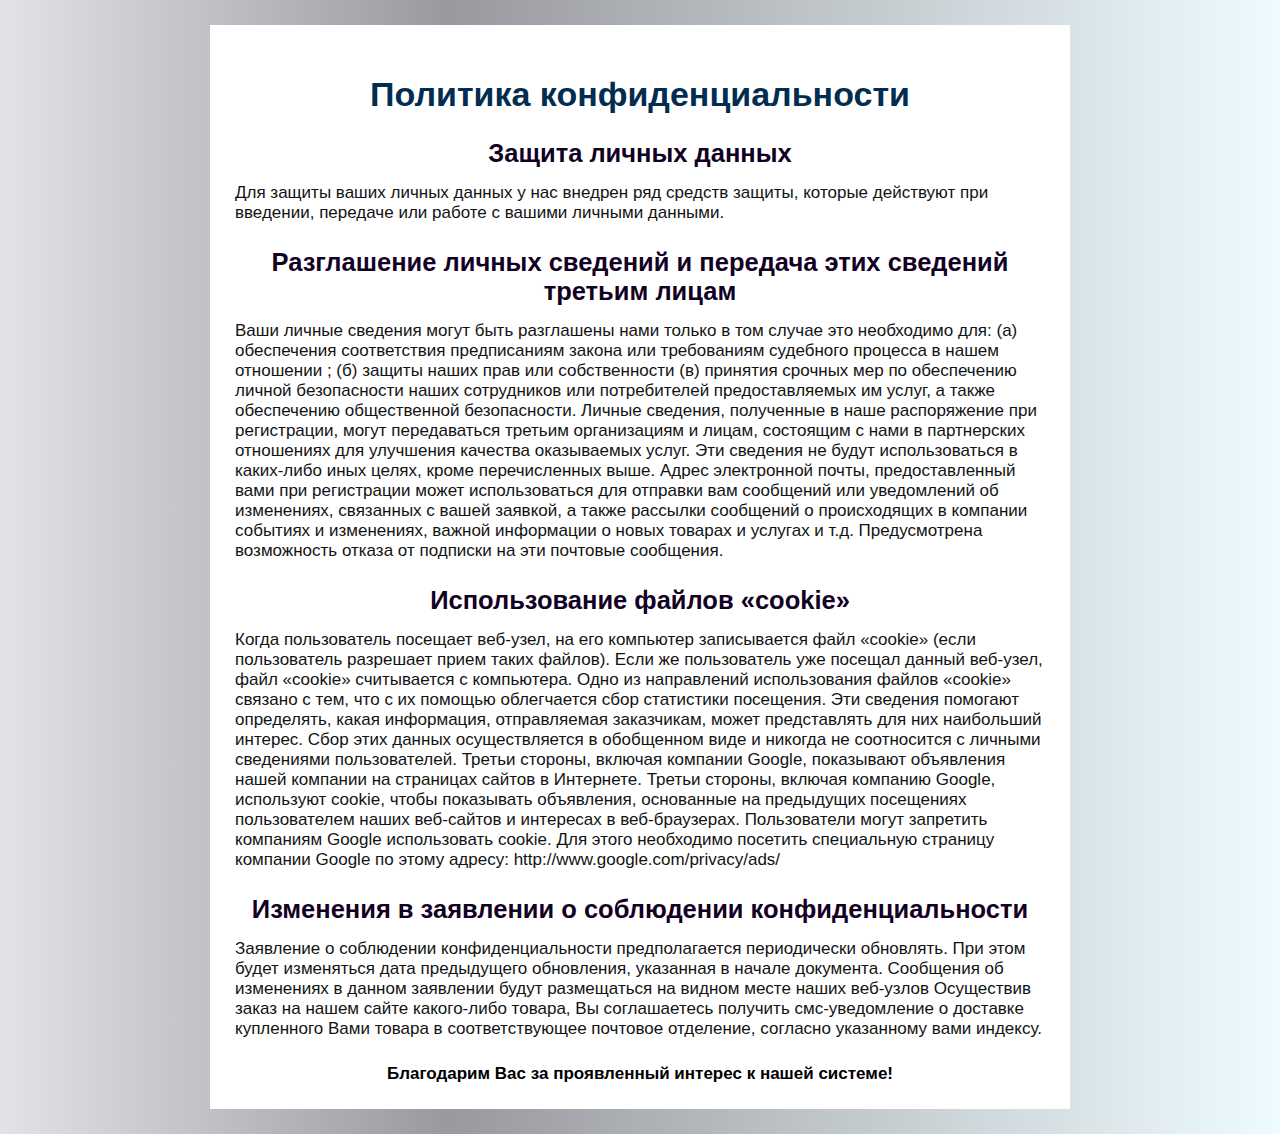
<file: pol.html>
<!DOCTYPE html>
<html lang="ru">
<head>
    <meta charset="UTF-8">
    <meta name="viewport" content="width=device-width, initial-scale=1.0">
    <title>Политика конфиденциальности</title>
    <link rel="shortcut icon" type="image/x-icon" href="img/icons/favicon.ico">
    <link rel="stylesheet" href="css/reset.css">
    <link rel="stylesheet" href="css/pol.css">
</head>
<body>

    <div class="wrapper">
    <h1 class="title">Политика конфиденциальности</h1>

    <div class="item item-first">
        <h2 class="item__title">
            Защита личных данных
        </h2>
        <p class="item__text">
            Для защиты ваших личных данных 
            у нас внедрен ряд средств защиты, которые действуют при введении, передаче или работе с вашими личными данными.
        </p>
    </div>

    <div class="item">
        <h2 class="item__title">
            Разглашение личных сведений и передача этих сведений третьим лицам
        </h2>
        <p class="item__text">
            Ваши личные сведения могут быть разглашены нами только в том случае это необходимо для: (а) обеспечения соответствия предписаниям 
            закона или требованиям судебного процесса в нашем отношении ; (б) защиты наших прав или собственности (в) принятия срочных 
            мер по обеспечению личной безопасности наших сотрудников или потребителей предоставляемых им услуг, а также обеспечению
            общественной безопасности. Личные сведения, полученные в наше распоряжение при регистрации, могут передаваться третьим
            организациям и лицам, состоящим с нами в партнерских отношениях для улучшения качества оказываемых услуг.
            Эти сведения не будут использоваться в каких-либо иных целях, кроме перечисленных выше. Адрес электронной почты,
            предоставленный вами при регистрации может использоваться для отправки вам сообщений или уведомлений об изменениях,
            связанных с вашей заявкой, а также рассылки сообщений о происходящих в компании событиях и изменениях, 
            важной информации о новых товарах и услугах и т.д. Предусмотрена возможность отказа от подписки на эти почтовые сообщения.
        </p>
    </div>

    <div class="item">
        <h2 class="item__title">
            Использование файлов «cookie»
        </h2>
        <p class="item__text">
            Когда пользователь посещает веб-узел, на его компьютер записывается файл «cookie» (если пользователь разрешает
             прием таких файлов).
            Если же пользователь уже посещал данный веб-узел, файл «cookie» считывается с компьютера.
             Одно из направлений использования файлов
            «cookie» связано с тем, что с их помощью облегчается сбор статистики посещения. Эти сведения помогают определять,
            какая информация, отправляемая заказчикам, может представлять для них наибольший интерес. Сбор этих данных осуществляется
            в обобщенном виде и никогда не соотносится с личными сведениями пользователей.

            Третьи стороны, включая компании Google, показывают объявления нашей компании на страницах сайтов в Интернете.
            Третьи стороны, включая компанию Google, используют cookie, чтобы показывать объявления, основанные на предыдущих
            посещениях пользователем наших веб-сайтов и интересах в веб-браузерах. Пользователи могут запретить компаниям Google
            использовать cookie. Для этого необходимо посетить специальную страницу компании Google
            по этому адресу: http://www.google.com/privacy/ads/
        </p>
    </div>

    <div class="item item-last">
        <h2 class="item__title">
            Изменения в заявлении о соблюдении конфиденциальности
        </h2>
        <p class="item__text">
        Заявление о соблюдении конфиденциальности предполагается периодически обновлять. При этом будет изменяться дата предыдущего
        обновления, указанная в начале документа. Сообщения об изменениях в данном заявлении будут размещаться на видном месте
        наших веб-узлов

        Осуществив заказ на нашем сайте какого-либо товара, 
        Вы соглашаетесь получить смс-уведомление о доставке купленного Вами товара в соответствующее почтовое отделение, 
        согласно указанному вами индексу.
        </p>
    </div>

    <footer class="footer">
        <div class="footer__text">Благодарим Вас за проявленный интерес к нашей системе!</div>
    </footer>
</div>
</body>
</html>
</file>
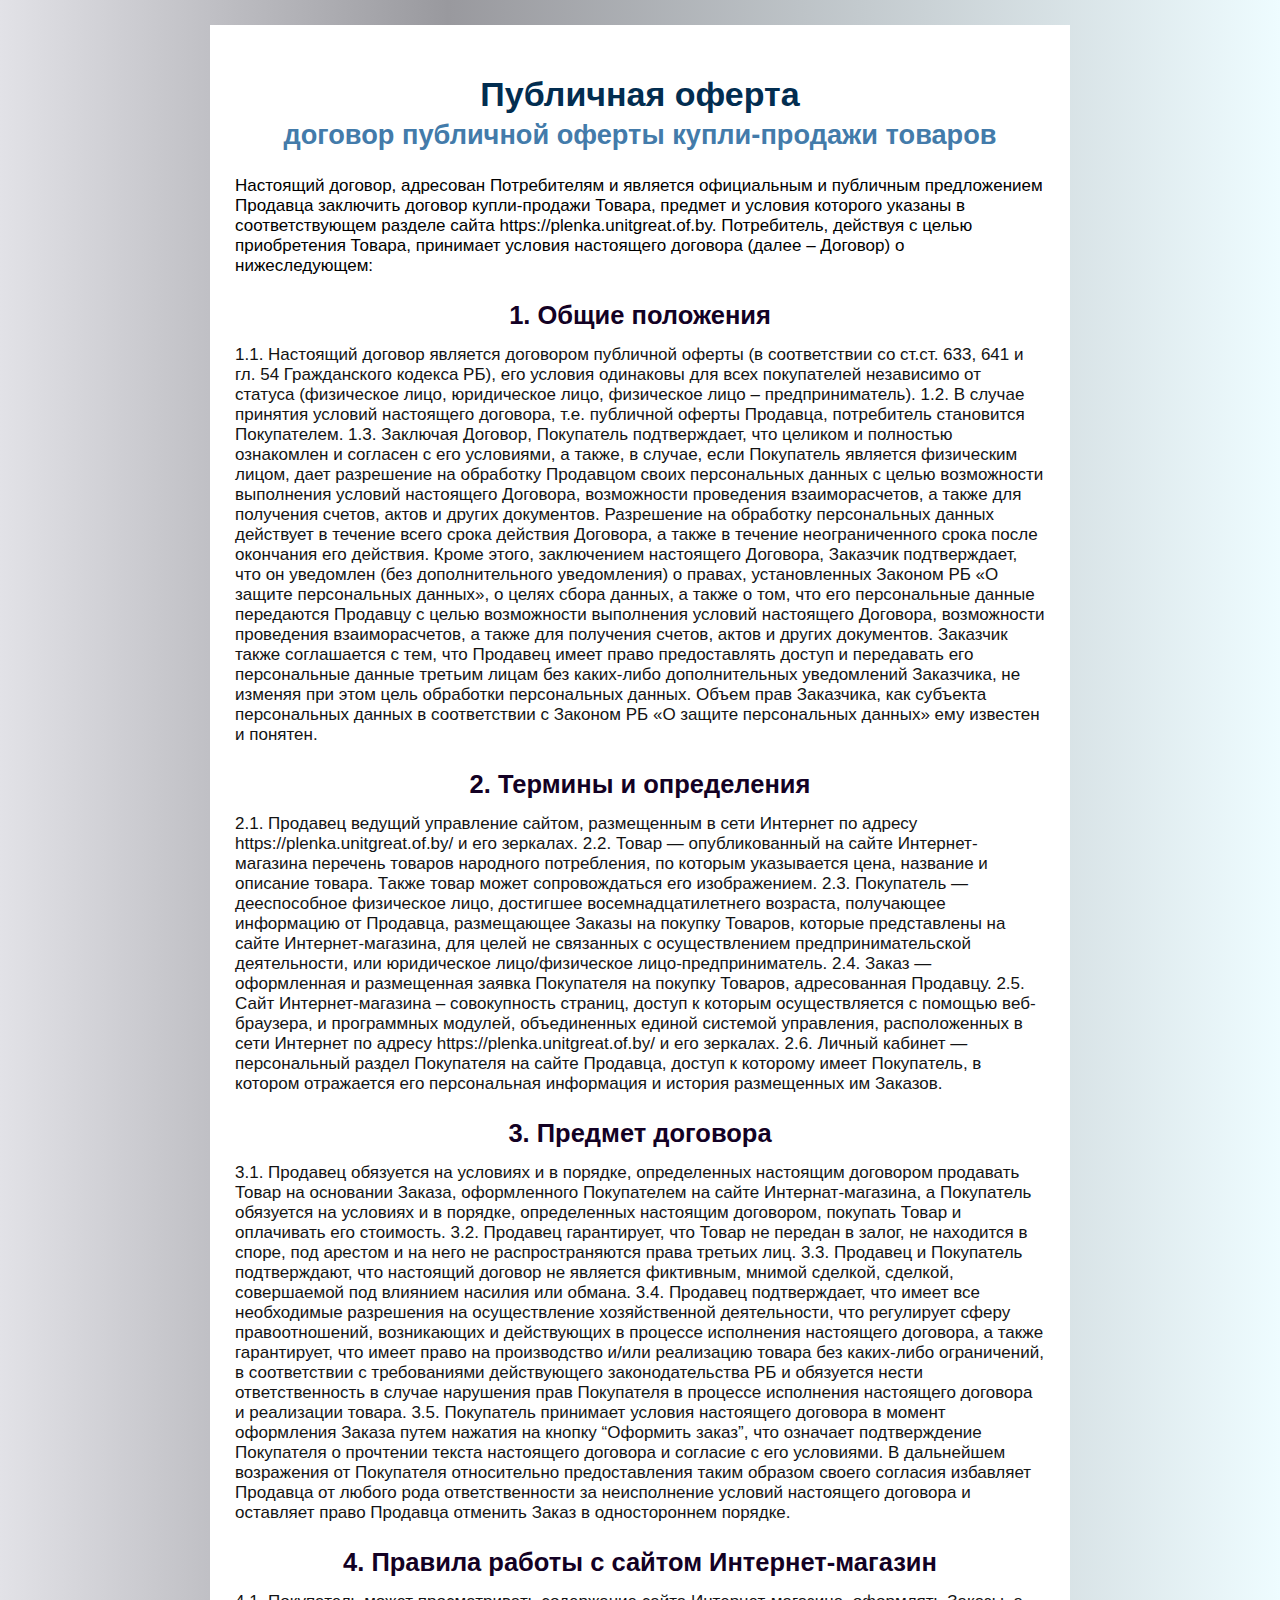
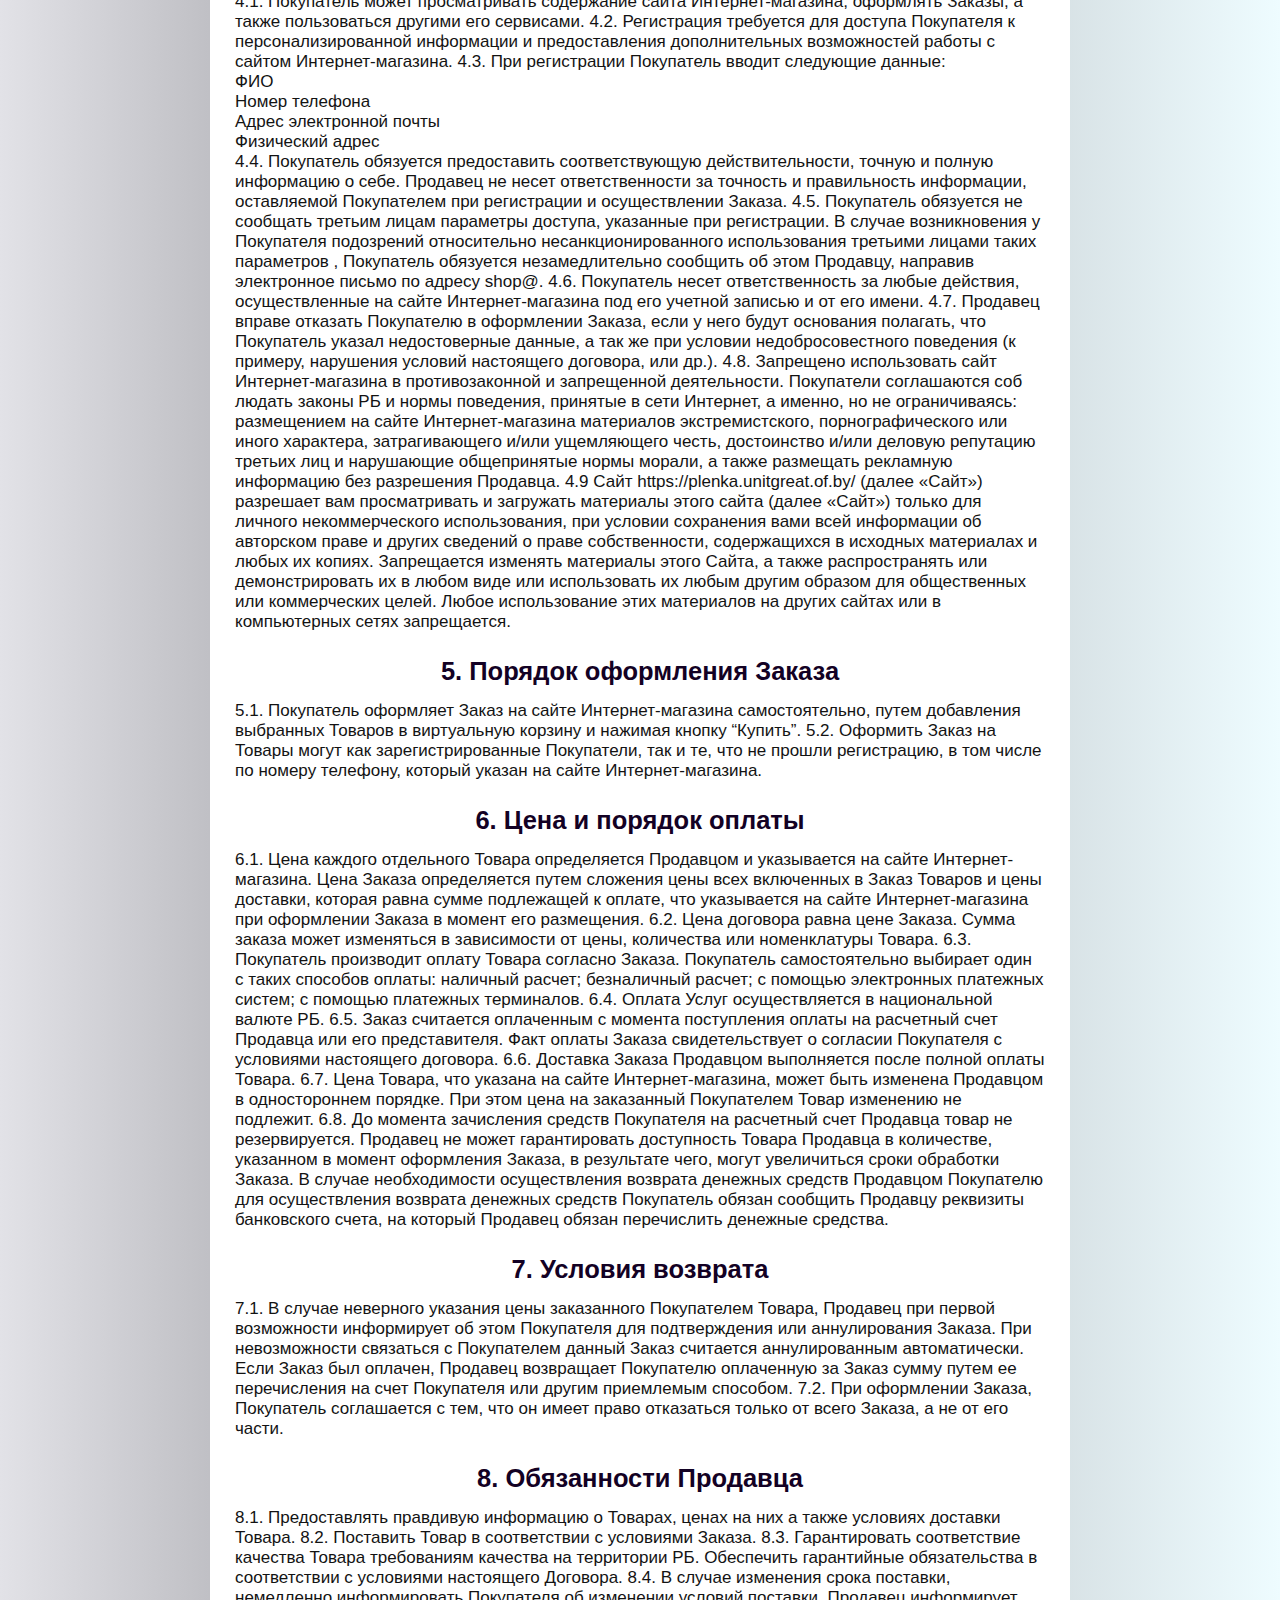
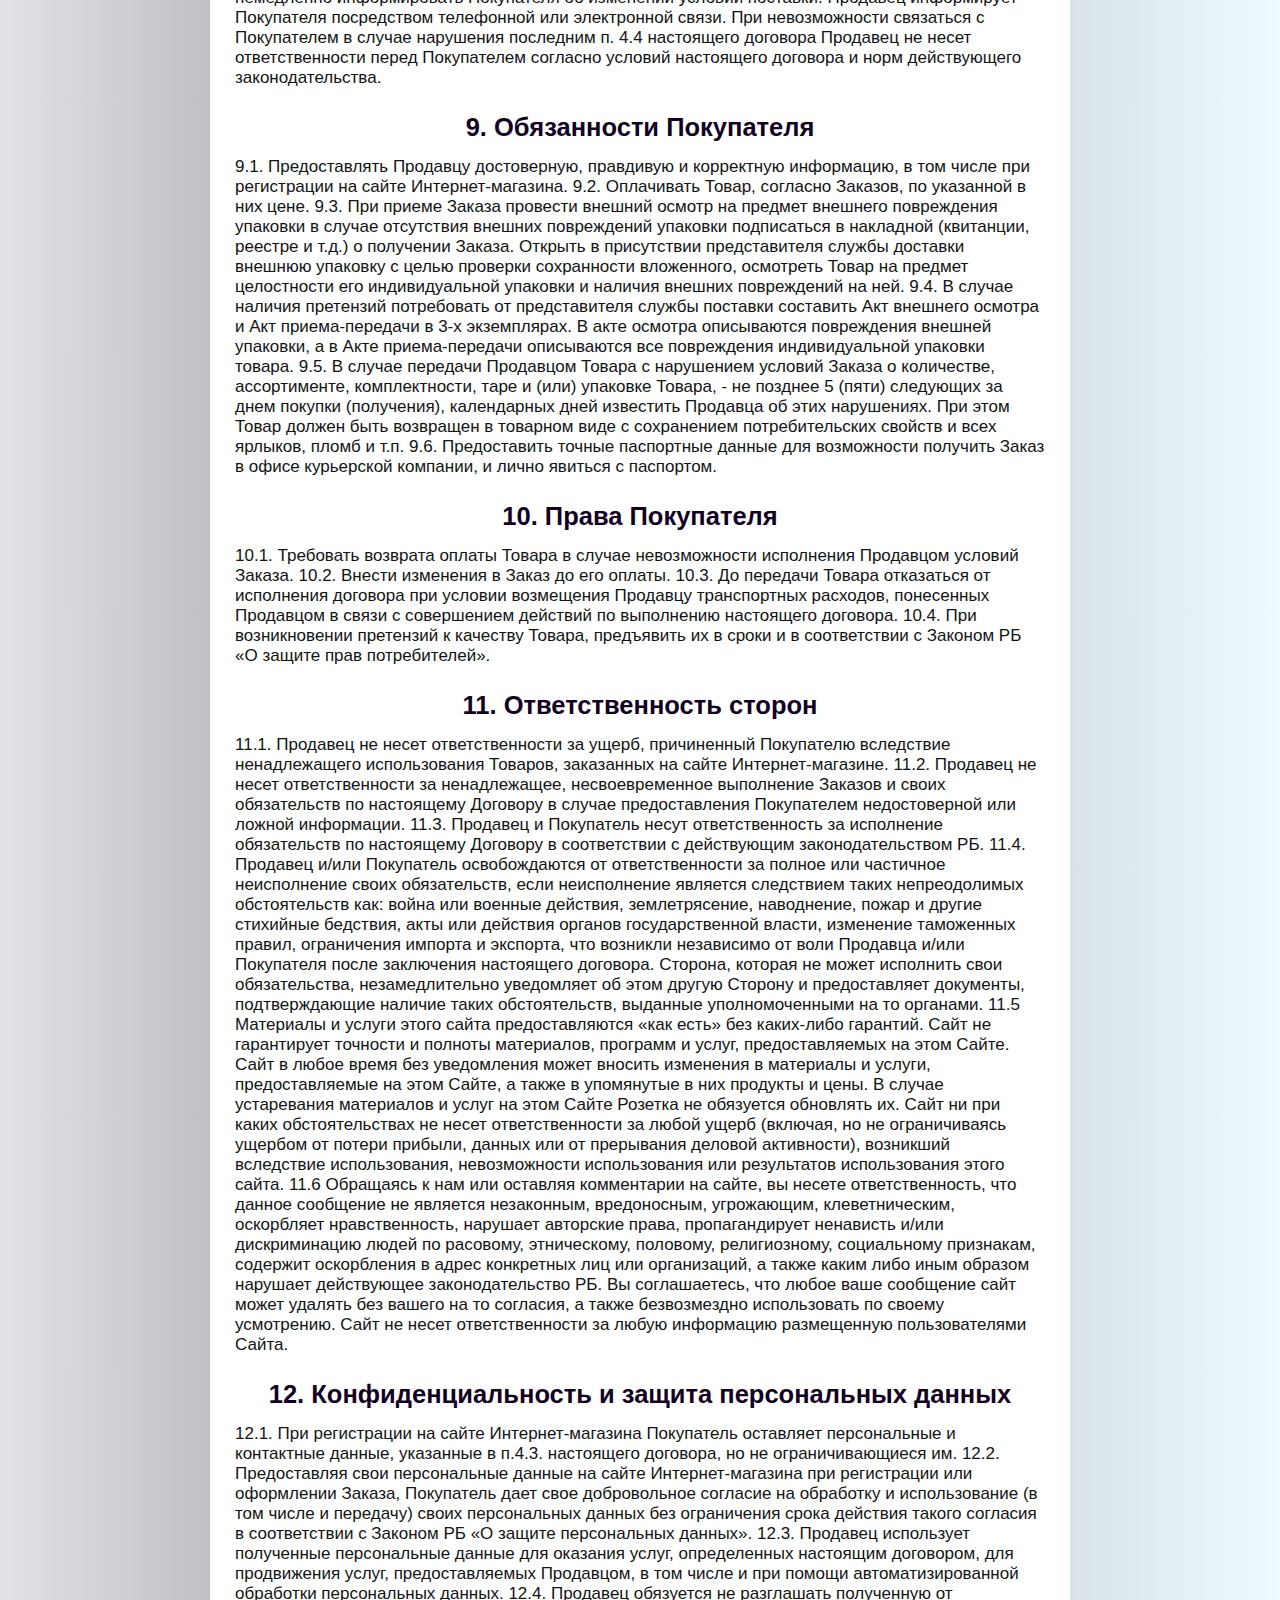
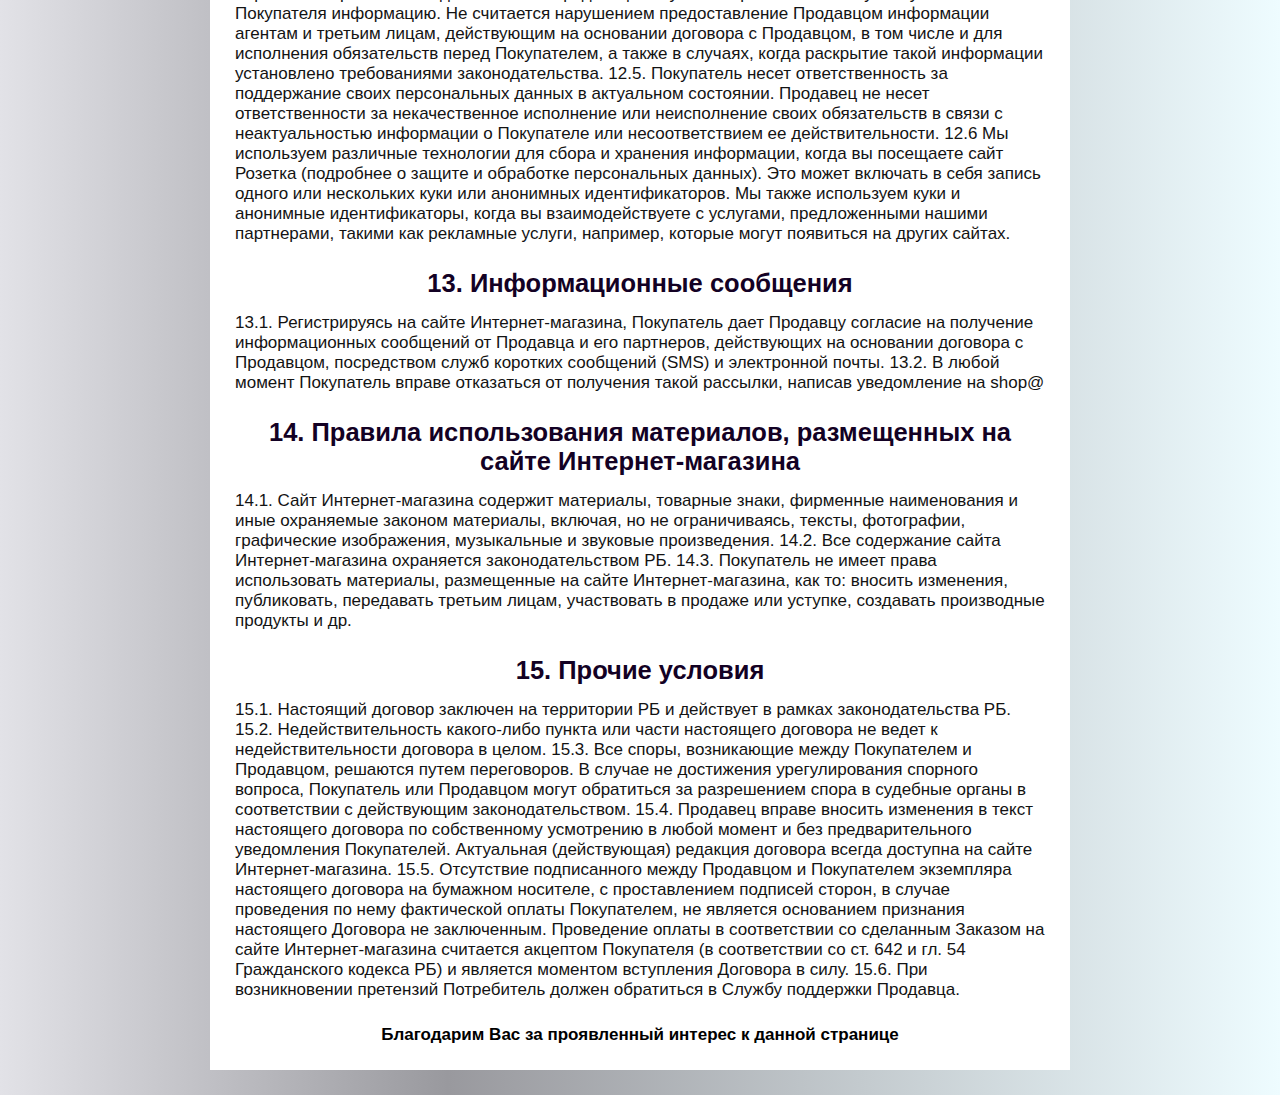
<file: public.html>
<!DOCTYPE html>
<html lang="ru">
<head>
    <meta charset="UTF-8">
    <meta name="viewport" content="width=device-width, initial-scale=1.0">
    <title>Публичная оферта</title>
    <link rel="shortcut icon" type="image/x-icon" href="img/icons/favicon.ico">
    <link rel="stylesheet" href="css/reset.css">
    <link rel="stylesheet" href="css/public.css">
</head>
<body>

    <div class="wrapper">
    <h1 class="title">Публичная оферта 
    <span class="subtitle">договор публичной оферты купли-продажи товаров</span> 
    </h1>

    <div class="description">
        Настоящий договор, адресован Потребителям и является официальным и публичным предложением Продавца заключить договор купли-продажи
         Товара, предмет и условия которого указаны в соответствующем разделе сайта https://plenka.unitgreat.of.by.
         Потребитель, действуя с целью приобретения Товара, 
         принимает условия настоящего договора (далее – Договор) о нижеследующем: 
    </div>

    <div class="item item-first">
        <h2 class="item__title">
        1. Общие положения
        </h2>
        <p class="item__text">
        1.1. Настоящий договор является договором публичной оферты (в соответствии со ст.ст. 633, 641 и гл. 54 Гражданского кодекса РБ), его условия одинаковы для всех покупателей независимо от статуса (физическое лицо, юридическое лицо, физическое лицо – предприниматель). 
        1.2. В случае принятия условий настоящего договора, т.е. публичной оферты Продавца, потребитель становится Покупателем. 
        1.3. Заключая Договор, Покупатель подтверждает, что целиком и полностью ознакомлен и согласен с его условиями, а также, в случае,
        если Покупатель является физическим лицом, дает разрешение на обработку Продавцом своих персональных данных с целью возможности
        выполнения условий настоящего Договора, возможности проведения взаиморасчетов, а также для получения счетов, актов и других
        документов. Разрешение на обработку персональных данных действует в течение всего срока действия Договора, а также в течение
        неограниченного срока после окончания его действия. Кроме этого, заключением настоящего Договора, Заказчик подтверждает,
        что он уведомлен (без дополнительного уведомления) о правах, установленных Законом РБ «О защите персональных данных»,
        о целях сбора данных, а также о том, что его персональные данные передаются Продавцу с целью возможности выполнения
        условий настоящего Договора, возможности проведения взаиморасчетов, а также для получения счетов, актов и других документов.
        Заказчик также соглашается с тем, что Продавец имеет право предоставлять доступ и передавать его персональные данные
        третьим лицам без каких-либо дополнительных уведомлений Заказчика, не изменяя при этом цель обработки персональных данных.
        Объем прав Заказчика, как субъекта персональных данных в соответствии с Законом РБ «О защите персональных данных»
        ему известен и понятен. 
        </p>
    </div>

    <div class="item">
        <h2 class="item__title">
        2. Термины и определения
        </h2>
        <p class="item__text">
        2.1. Продавец ведущий управление сайтом, размещенным в сети Интернет по адресу https://plenka.unitgreat.of.by/  и его зеркалах. 
        2.2. Товар — опубликованный на сайте Интернет-магазина перечень товаров народного потребления, по которым указывается цена,
        название и описание товара. Также товар может сопровождаться его изображением. 
        2.3. Покупатель — дееспособное физическое лицо, достигшее восемнадцатилетнего возраста, получающее информацию от Продавца,
        размещающее Заказы на покупку Товаров, которые представлены на сайте Интернет-магазина,
        для целей не связанных с осуществлением предпринимательской деятельности,
        или юридическое лицо/физическое лицо-предприниматель. 
        2.4. Заказ — оформленная и размещенная заявка Покупателя на покупку Товаров, адресованная Продавцу. 
        2.5. Сайт Интернет-магазина – совокупность страниц, доступ к которым осуществляется с помощью веб-браузера, и программных
        модулей, объединенных единой системой управления, расположенных в сети Интернет
        по адресу https://plenka.unitgreat.of.by/ и его зеркалах. 
        2.6. Личный кабинет — персональный раздел Покупателя на сайте Продавца, доступ к которому имеет Покупатель,
        в котором отражается его персональная информация и история размещенных им Заказов. 
        </p>
    </div>

    <div class="item">
        <h2 class="item__title">
        3. Предмет договора
        </h2>
        <p class="item__text">
        3.1. Продавец обязуется на условиях и в порядке, определенных настоящим договором продавать Товар на основании Заказа,
        оформленного Покупателем на сайте Интернат-магазина, а Покупатель обязуется на условиях и в порядке, определенных настоящим 
        договором, покупать Товар и оплачивать его стоимость. 
        3.2. Продавец гарантирует, что Товар не передан в залог, не находится в споре, под арестом и на него не распространяются права 
        третьих лиц. 
        3.3. Продавец и Покупатель подтверждают, что настоящий договор не является фиктивным, мнимой сделкой, сделкой,
        совершаемой под влиянием насилия или обмана. 
        3.4. Продавец подтверждает, что имеет все необходимые разрешения на осуществление хозяйственной деятельности,
        что регулирует сферу правоотношений, возникающих и действующих в процессе исполнения настоящего договора,
        а также гарантирует, что имеет право на производство и/или реализацию товара без каких-либо ограничений, в соответствии
        с требованиями действующего законодательства
        РБ и обязуется нести ответственность в случае нарушения прав Покупателя в процессе исполнения настоящего договора
        и реализации товара. 
        3.5. Покупатель принимает условия настоящего договора в момент оформления Заказа путем нажатия на кнопку “Оформить заказ”,
        что означает подтверждение Покупателя о прочтении текста настоящего договора и согласие с его условиями.
        В дальнейшем возражения от Покупателя относительно предоставления таким образом своего согласия избавляет
        Продавца от любого рода ответственности за неисполнение
        условий настоящего договора и оставляет право Продавца отменить Заказ в одностороннем порядке. 
        </p>
    </div>

    <div class="item">
        <h2 class="item__title">
        4. Правила работы с сайтом Интернет-магазин
        </h2>
        <div class="item__text">
        4.1. Покупатель может просматривать содержание сайта Интернет-магазина, оформлять Заказы, а также пользоваться
        другими его сервисами. 
        4.2. Регистрация требуется для доступа Покупателя к персонализированной информации и предоставления дополнительных
        возможностей работы с сайтом Интернет-магазина. 
        4.3. При регистрации Покупатель вводит следующие данные:
        <ul class="item__text-list">
            <li>ФИО</li>
            <li>Номер телефона</li>
            <li>Адрес электронной почты</li>
            <li>Физический адрес </li>           
        </ul>
        4.4. Покупатель обязуется предоставить соответствующую действительности, точную и полную информацию о себе.
        Продавец не несет ответственности за точность и правильность информации, оставляемой Покупателем при регистрации
        и осуществлении Заказа. 
        4.5. Покупатель обязуется не сообщать третьим лицам параметры доступа, указанные при регистрации. В случае возникновения
        у Покупателя подозрений относительно несанкционированного использования третьими лицами таких параметров
        , Покупатель обязуется незамедлительно сообщить об этом Продавцу, направив электронное письмо по адресу shop@. 
        4.6. Покупатель несет ответственность за любые действия, осуществленные на сайте Интернет-магазина под его учетной
        записью и от его имени. 
        4.7. Продавец вправе отказать Покупателю в оформлении Заказа, если у него будут основания полагать, что Покупатель
        указал недостоверные данные, а так же при условии недобросовестного поведения (к примеру, нарушения условий настоящего
        договора, или др.). 
        4.8. Запрещено использовать сайт Интернет-магазина в противозаконной и запрещенной деятельности. Покупатели соглашаются
        соб людать законы РБ и нормы поведения, принятые в сети Интернет, а именно, но не ограничиваясь: размещением
        на сайте Интернет-магазина материалов экстремистского, порнографического или иного характера,
        затрагивающего и/или ущемляющего честь, достоинство и/или деловую репутацию третьих лиц и нарушающие общепринятые
        нормы морали, а также размещать рекламную информацию без разрешения Продавца. 
        4.9 Сайт https://plenka.unitgreat.of.by/ (далее «Сайт») разрешает вам просматривать и загружать материалы этого сайта
        (далее «Сайт») только для личного некоммерческого использования, при условии сохранения вами всей информации
        об авторском праве и других сведений о праве собственности, содержащихся в исходных материалах и любых их копиях.
        Запрещается изменять материалы этого Сайта, а также распространять или демонстрировать их в любом виде или
        использовать их любым другим образом для общественных или коммерческих целей. Любое использование этих материалов
        на других сайтах или в компьютерных сетях запрещается.
        </div>
    </div>

    <div class="item">
        <h2 class="item__title">
        5. Порядок оформления Заказа   
        </h2>
        <p class="item__text">
        5.1. Покупатель оформляет Заказ на сайте Интернет-магазина самостоятельно, путем добавления выбранных Товаров
        в виртуальную корзину и нажимая кнопку “Купить”. 
        5.2. Оформить Заказ на Товары могут как зарегистрированные
        Покупатели, так и те, что не прошли регистрацию, в том числе по номеру телефону, который указан на сайте Интернет-магазина. 
        </p>
    </div>

    <div class="item">
        <h2 class="item__title">
        6. Цена и порядок оплаты
        </h2>
        <p class="item__text">
        6.1. Цена каждого отдельного Товара определяется Продавцом и указывается на сайте Интернет-магазина.
         Цена Заказа определяется путем сложения цены всех включенных в Заказ Товаров и цены доставки, которая равна сумме
          подлежащей к оплате, что указывается на сайте Интернет-магазина при оформлении Заказа в момент его размещения. 
        6.2. Цена договора равна цене Заказа. Сумма заказа может изменяться в зависимости от цены, количества или номенклатуры Товара. 
        6.3. Покупатель производит оплату Товара согласно Заказа. Покупатель самостоятельно выбирает один с таких способов оплаты:       
        наличный расчет;
        безналичный расчет;
        с помощью электронных платежных систем;
        с помощью платежных терминалов.            
        6.4. Оплата Услуг осуществляется в национальной валюте РБ. 
        6.5. Заказ считается оплаченным с момента поступления оплаты на расчетный счет Продавца или его представителя.
        Факт оплаты Заказа свидетельствует о согласии Покупателя с условиями настоящего договора. 
        6.6. Доставка Заказа Продавцом выполняется после полной оплаты Товара. 
        6.7. Цена Товара, что указана на сайте Интернет-магазина, может быть изменена Продавцом в одностороннем порядке.
        При этом цена на заказанный Покупателем Товар изменению не подлежит. 
        6.8. До момента зачисления средств Покупателя на расчетный счет Продавца товар не резервируется.
        Продавец не может гарантировать доступность Товара Продавца в количестве, указанном в момент оформления Заказа,
        в результате чего, могут увеличиться сроки обработки Заказа. В случае необходимости осуществления возврата денежных
        средств Продавцом Покупателю для осуществления возврата денежных средств Покупатель обязан сообщить Продавцу
         реквизиты банковского счета, на который Продавец обязан перечислить денежные средства.    
        </p>
    </div>

    <div class="item">
        <h2 class="item__title">
        7. Условия возврата
        </h2>
        <p class="item__text">
        7.1. В случае неверного указания цены заказанного Покупателем Товара, Продавец при первой возможности информирует
        об этом Покупателя для подтверждения или аннулирования Заказа. При невозможности связаться с Покупателем данный Заказ
        считается аннулированным автоматически. Если Заказ был оплачен, Продавец возвращает Покупателю оплаченную за Заказ
        сумму путем ее перечисления на счет Покупателя или другим приемлемым способом. 
        7.2. При оформлении Заказа, Покупатель соглашается с тем, что он имеет право отказаться только от всего Заказа,
        а не от его части.  
        </p>
    </div>

    <div class="item">
        <h2 class="item__title">
        8. Обязанности Продавца 
        </h2>
        <p class="item__text">
        8.1. Предоставлять правдивую информацию о Товарах, ценах на них а также условиях доставки Товара. 
        8.2. Поставить Товар в соответствии с условиями Заказа. 
        8.3. Гарантировать соответствие качества Товара требованиям качества на территории РБ. Обеспечить гарантийные обязательства
        в соответствии с условиями настоящего Договора. 
        8.4. В случае изменения срока поставки, немедленно информировать Покупателя об изменении условий поставки. Продавец информирует
         Покупателя посредством телефонной или электронной связи. При невозможности связаться с Покупателем в случае нарушения последним
        п. 4.4 настоящего договора
        Продавец не несет ответственности перед Покупателем согласно условий настоящего договора и норм действующего законодательства.    
        </p>
    </div>

    <div class="item">
        <h2 class="item__title">
        9. Обязанности Покупателя
        </h2>
        <p class="item__text">
        9.1. Предоставлять Продавцу достоверную, правдивую и корректную информацию, в том числе при регистрации на сайте Интернет-магазина. 
        9.2. Оплачивать Товар, согласно Заказов, по указанной в них цене. 
        9.3. При приеме Заказа провести внешний осмотр на предмет внешнего повреждения упаковки в случае отсутствия внешних повреждений 
        упаковки подписаться в накладной (квитанции, реестре и т.д.) о получении Заказа. Открыть в присутствии представителя службы доставки внешнюю упаковку с целью проверки сохранности вложенного, осмотреть Товар на предмет целостности его индивидуальной упаковки и наличия внешних повреждений на ней. 
        9.4. В случае наличия претензий потребовать от представителя службы поставки составить Акт внешнего осмотра и
        Акт приема-передачи в 3-х экземплярах. В акте осмотра описываются повреждения внешней упаковки, а в Акте
        приема-передачи описываются все повреждения индивидуальной упаковки товара. 
        9.5. В случае передачи Продавцом Товара с нарушением условий Заказа о количестве, ассортименте, комплектности,
        таре и (или) упаковке Товара, - не позднее 5 (пяти) следующих за днем покупки (получения), календарных дней
        известить Продавца об этих нарушениях. При этом Товар должен быть возвращен в товарном виде с сохранением потребительских
        свойств и всех ярлыков, пломб и т.п. 
        9.6. Предоставить точные паспортные данные для возможности получить Заказ в офисе курьерской компании, и лично явиться с паспортом.    
        </p>
    </div>

    <div class="item">
        <h2 class="item__title">
        10. Права Покупателя
        </h2>
        <p class="item__text">
        10.1. Требовать возврата оплаты Товара в случае невозможности исполнения Продавцом условий Заказа. 
        10.2. Внести изменения в Заказ до его оплаты. 
        10.3. До передачи Товара отказаться от исполнения договора при условии возмещения Продавцу транспортных расходов,
        понесенных Продавцом в связи с совершением действий по выполнению настоящего договора. 
        10.4. При возникновении претензий к качеству Товара, предъявить их в сроки и в соответствии
        с Законом РБ «О защите прав потребителей».    
        </p>
    </div>

    <div class="item">
        <h2 class="item__title">
        11. Ответственность сторон
        </h2>
        <p class="item__text">
        11.1. Продавец не несет ответственности за ущерб, причиненный Покупателю вследствие ненадлежащего использования
        Товаров, заказанных на сайте Интернет-магазине. 
        11.2. Продавец не несет ответственности за ненадлежащее, несвоевременное выполнение Заказов и своих обязательств
        по настоящему Договору в случае предоставления Покупателем недостоверной или ложной информации.
        11.3. Продавец и Покупатель несут ответственность за исполнение обязательств по настоящему Договору в соответствии
        с действующим законодательством РБ. 
        11.4. Продавец и/или Покупатель освобождаются от ответственности за полное или частичное неисполнение своих обязательств,
        если неисполнение является следствием таких непреодолимых обстоятельств как: война или военные действия,
        землетрясение, наводнение, пожар и другие стихийные бедствия, акты или действия органов государственной власти,
        изменение таможенных правил, ограничения импорта и экспорта, что возникли независимо от воли Продавца и/или Покупателя
        после заключения настоящего договора. Сторона, которая не может исполнить свои обязательства, незамедлительно уведомляет
        об этом другую Сторону
        и предоставляет документы, подтверждающие наличие таких обстоятельств, выданные уполномоченными на то органами.            
        11.5 Материалы и услуги этого сайта предоставляются «как есть» без каких-либо гарантий. Сайт не гарантирует точности
        и полноты материалов, программ и услуг, предоставляемых на этом Сайте. Сайт  в любое время без уведомления может
        вносить изменения в материалы и услуги, предоставляемые на этом Сайте, а также в упомянутые в них продукты и цены.
        В случае устаревания материалов и услуг на этом Сайте Розетка не обязуется обновлять их. Сайт  ни при каких
        обстоятельствах не несет ответственности за любой ущерб (включая, но не ограничиваясь ущербом от потери прибыли,
        данных или от прерывания деловой активности),
        возникший вследствие использования, невозможности использования или результатов использования этого сайта.       
        11.6 Обращаясь к нам или оставляя комментарии на сайте, вы несете ответственность, что данное сообщение не является
        незаконным, вредоносным, угрожающим, клеветническим, оскорбляет нравственность, нарушает авторские права,
        пропагандирует ненависть и/или дискриминацию людей по расовому, этническому, половому, религиозному, социальному признакам,
        содержит оскорбления в адрес конкретных лиц или организаций, а также каким либо иным образом нарушает действующее
        законодательство РБ. Вы соглашаетесь, что любое ваше сообщение сайт может удалять без вашего на то согласия,
        а также безвозмездно использовать по своему усмотрению. Сайт не несет ответственности за любую информацию размещенную
        пользователями Сайта.   
        </p>
    </div>

    <div class="item">
        <h2 class="item__title">
        12. Конфиденциальность и защита персональных данных
        </h2>
        <p class="item__text">
        12.1. При регистрации на сайте Интернет-магазина Покупатель оставляет персональные и контактные данные,
        указанные в п.4.3. настоящего договора, но не ограничивающиеся им. 
        12.2. Предоставляя свои персональные данные на сайте Интернет-магазина при регистрации или оформлении Заказа,
        Покупатель дает свое добровольное согласие на обработку и использование (в том числе и передачу) своих персональных
        данных без ограничения срока действия такого согласия в соответствии с Законом РБ «О защите персональных данных». 
        12.3. Продавец использует полученные персональные данные для оказания услуг, определенных настоящим договором, для
        продвижения услуг, предоставляемых Продавцом, в том числе и при помощи автоматизированной обработки персональных данных. 
        12.4. Продавец обязуется не разглашать полученную от Покупателя информацию. Не считается нарушением предоставление
        Продавцом информации агентам и третьим лицам, действующим на основании договора с Продавцом, в том числе и для
        исполнения обязательств перед Покупателем, а также в случаях, когда раскрытие такой информации установлено
        требованиями законодательства. 
        12.5. Покупатель несет ответственность за поддержание своих персональных данных в актуальном состоянии. Продавец не
        несет ответственности за некачественное исполнение или неисполнение своих обязательств в связи с неактуальностью информации
        о Покупателе или несоответствием ее действительности.       
        12.6  Мы используем различные технологии для сбора и хранения информации, когда вы посещаете сайт Розетка 
        (подробнее о защите и обработке персональных данных). Это может включать в себя запись одного
        или нескольких куки или анонимных идентификаторов. Мы также используем куки и анонимные идентификаторы,
        когда вы взаимодействуете с услугами, предложенными нашими
        партнерами, такими как рекламные услуги, например, которые могут появиться на других сайтах.  
        </p>
    </div>

    <div class="item">
        <h2 class="item__title">
        13. Информационные сообщения
        </h2>
        <p class="item__text">
        13.1. Регистрируясь на сайте Интернет-магазина, Покупатель дает Продавцу согласие на получение информационных сообщений от Продавца и его партнеров, действующих на основании договора с Продавцом, посредством служб коротких сообщений (SMS) и электронной почты. 
        13.2. В любой момент Покупатель вправе отказаться от получения такой рассылки, написав уведомление на shop@   
        </p>
    </div>

    <div class="item">
        <h2 class="item__title">
        14. Правила использования материалов, размещенных на сайте Интернет-магазина
        </h2>
        <p class="item__text">
        14.1. Сайт Интернет-магазина содержит материалы, товарные знаки, фирменные наименования и иные охраняемые законом материалы,
        включая, но не ограничиваясь, тексты, фотографии, графические изображения, музыкальные и звуковые произведения. 
        14.2. Все содержание сайта Интернет-магазина охраняется законодательством РБ. 
        14.3. Покупатель не имеет права использовать материалы, размещенные на сайте Интернет-магазина, как то: вносить изменения,
        публиковать, передавать третьим лицам, участвовать в продаже или уступке, создавать производные продукты и др.   
        </p>
    </div>

    <div class="item item-last">
        <h2 class="item__title">
        15. Прочие условия
        </h2>
        <p class="item__text">
        15.1. Настоящий договор заключен на территории РБ и действует в рамках законодательства РБ. 
        15.2. Недействительность какого-либо пункта или части настоящего договора не ведет к недействительности договора в целом. 
        15.3. Все споры, возникающие между Покупателем и Продавцом, решаются путем переговоров. В случае не достижения
        урегулирования спорного вопроса, Покупатель или Продавцом могут обратиться за разрешением спора в судебные органы
        в соответствии с действующим законодательством. 
        15.4. Продавец вправе вносить изменения в текст настоящего договора по собственному усмотрению в любой момент
        и без предварительного уведомления Покупателей. Актуальная (действующая) редакция договора всегда доступна на сайте
        Интернет-магазина. 
        15.5. Отсутствие подписанного между Продавцом и Покупателем экземпляра настоящего договора на бумажном носителе,
        с проставлением подписей сторон, в случае проведения по нему фактической оплаты Покупателем, не является основанием
        признания настоящего Договора не заключенным. Проведение оплаты в соответствии со сделанным Заказом на сайте
        Интернет-магазина считается акцептом Покупателя (в соответствии со ст. 642 и гл. 54 Гражданского кодекса РБ)
        и является моментом вступления Договора в силу. 
        15.6. При возникновении претензий Потребитель должен обратиться в Службу поддержки Продавца.
        </p>
    </div>

    <footer class="footer">
        <div class="footer__text">Благодарим Вас за проявленный интерес к данной странице</div>
    </footer>
</div>
</body>
</html>
</file>
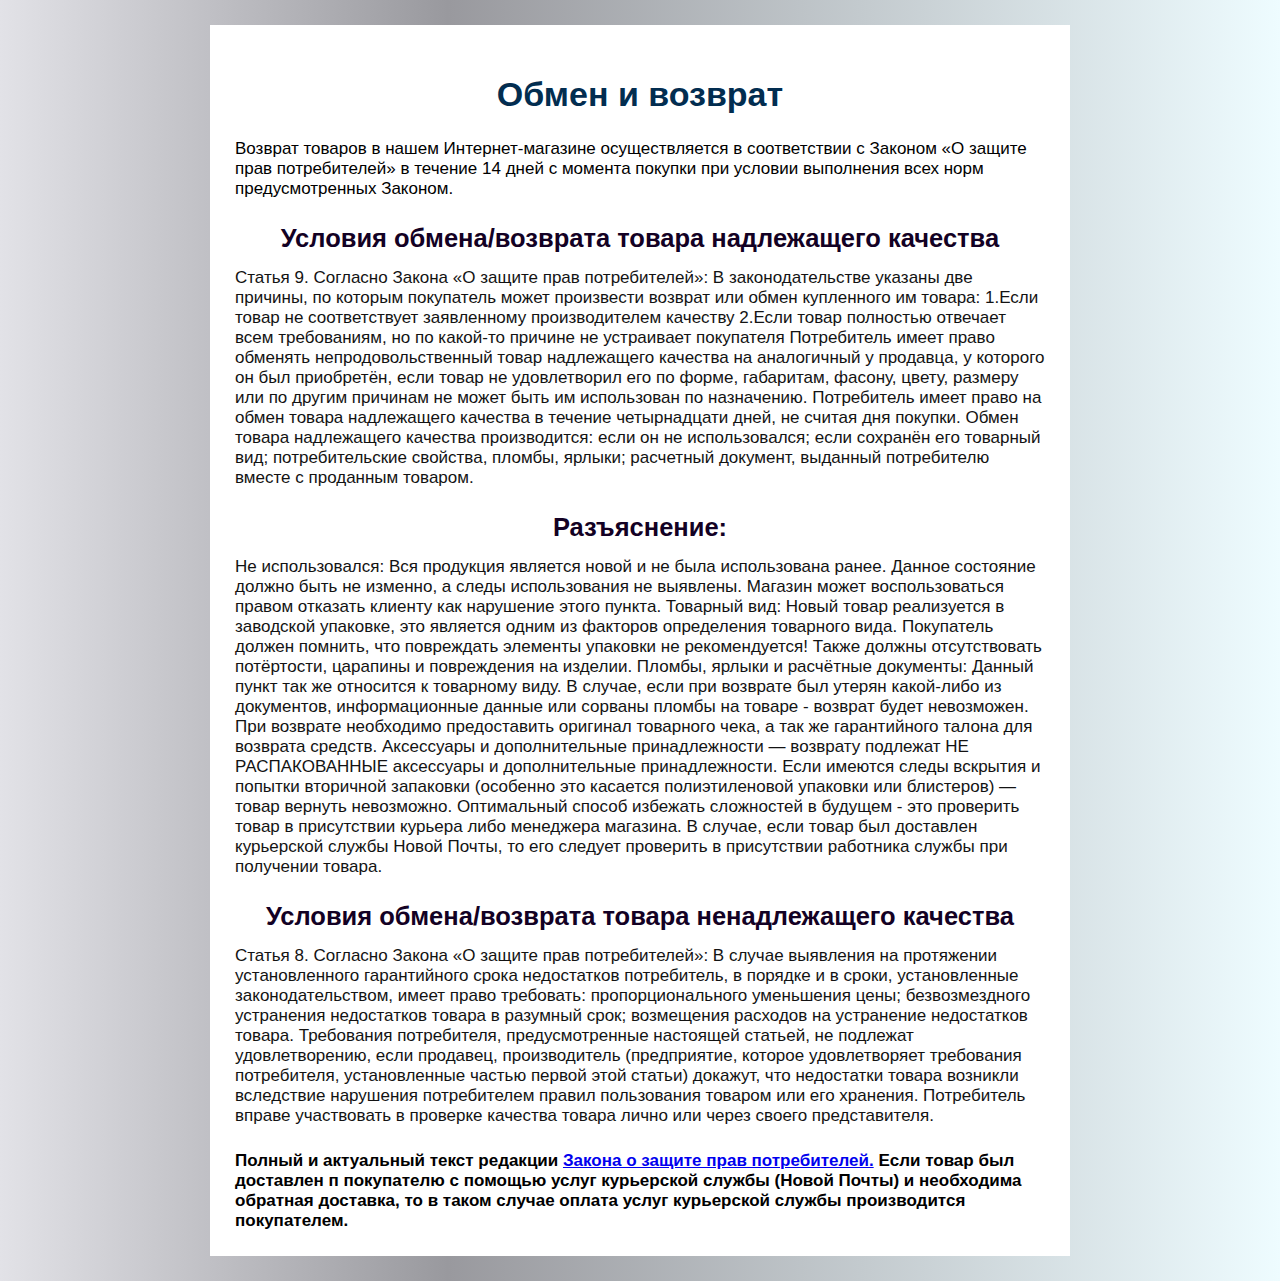
<file: return.html>
<!DOCTYPE html>
<html lang="ru">
<head>
    <meta charset="UTF-8">
    <meta name="viewport" content="width=device-width, initial-scale=1.0">
    <title>Обмен и возврат</title>
    <link rel="shortcut icon" type="image/x-icon" href="img/icons/favicon.ico">
    <link rel="stylesheet" href="css/reset.css">
    <link rel="stylesheet" href="css/return.css">
</head>
<body>

    <div class="wrapper">
    <h1 class="title">Обмен и возврат 
    </h1>

    <div class="description">
        Возврат товаров в нашем Интернет-магазине осуществляется в соответствии с Законом
        «О защите прав потребителей» в течение 14 дней с момента покупки при условии выполнения всех норм предусмотренных Законом. 
    </div>

    <div class="item item-first">
        <h2 class="item__title">
        Условия обмена/возврата товара надлежащего качества
        </h2>
        <p class="item__text">
        Статья 9. Согласно Закона «О защите прав потребителей»:
        В законодательстве указаны две причины, по которым покупатель может произвести возврат или обмен купленного им товара:
        1.Если товар не соответствует заявленному производителем качеству
        2.Если товар полностью отвечает всем требованиям, но по какой-то причине не устраивает покупателя
        Потребитель имеет право обменять непродовольственный товар надлежащего качества на аналогичный у продавца,
        у которого он был приобретён, если товар не удовлетворил его по форме, габаритам, фасону, цвету, размеру
        или по другим причинам не может быть им использован по назначению.
        Потребитель имеет право на обмен товара надлежащего качества в течение четырнадцати дней, не считая дня покупки.        
        Обмен товара надлежащего качества производится:
        если он не использовался;
        если сохранён его товарный вид;
        потребительские свойства, пломбы, ярлыки;
        расчетный документ, выданный потребителю вместе с проданным товаром. 
        </p>
    </div>

    <div class="item">
        <h2 class="item__title">
        Разъяснение:
        </h2>
        <p class="item__text">
        Не использовался: Вся продукция является новой и не была использована ранее. Данное состояние должно быть не изменно,
        а следы использования не выявлены.
        Магазин может воспользоваться правом отказать клиенту как нарушение этого пункта.
        Товарный вид: Новый товар реализуется в заводской упаковке, это является одним из факторов определения товарного вида.
        Покупатель должен помнить, что повреждать
        элементы упаковки не рекомендуется! Также должны отсутствовать потёртости, царапины и повреждения на изделии.   
        Пломбы, ярлыки и расчётные документы: Данный пункт так же относится к товарному виду. В случае, если при возврате был
        утерян какой-либо из документов,
        информационные данные
        или сорваны пломбы на товаре - возврат будет невозможен. При возврате необходимо предоставить оригинал товарного чека,
        а так же гарантийного талона
        для возврата средств.
        Аксессуары и дополнительные принадлежности — возврату подлежат НЕ РАСПАКОВАННЫЕ аксессуары и дополнительные принадлежности.
        Если имеются следы вскрытия
        и попытки вторичной
        запаковки (особенно это касается полиэтиленовой упаковки или блистеров) — товар вернуть невозможно. Оптимальный способ
        избежать сложностей
        в будущем - это проверить товар в присутствии курьера либо менеджера магазина.
        В случае, если товар был доставлен курьерской службы Новой Почты, то его следует проверить в присутствии работника службы
        при получении товара.
        </p>
    </div>

    <div class="item item-last">
        <h2 class="item__title">
        Условия обмена/возврата товара ненадлежащего качества
        </h2>
        <p class="item__text">
        Статья 8. Согласно Закона «О защите прав потребителей»:
        В случае выявления на протяжении установленного гарантийного срока недостатков потребитель,
        в порядке и в сроки, установленные законодательством, имеет право требовать:     
        пропорционального уменьшения цены;
        безвозмездного устранения недостатков товара в разумный срок;
        возмещения расходов на устранение недостатков товара.
        Требования потребителя, предусмотренные настоящей статьей, не подлежат удовлетворению, если продавец,
        производитель (предприятие, которое удовлетворяет требования потребителя, установленные частью первой этой статьи) докажут,
        что недостатки товара возникли вследствие нарушения потребителем правил пользования товаром или его хранения.
        Потребитель вправе участвовать в проверке качества товара лично или через своего представителя.
        </p>
    </div>

    <footer class="footer">
        <div class="footer__text">
        Полный и актуальный текст редакции <a href="https://pravo.by">Закона о защите прав потребителей.</a>
        Если товар был доставлен п покупателю с помощью услуг курьерской службы (Новой Почты)
        и необходима обратная доставка, то в таком случае оплата услуг курьерской службы производится покупателем.
        </div>
    </footer>
</div>
</body>
</html>
</file>
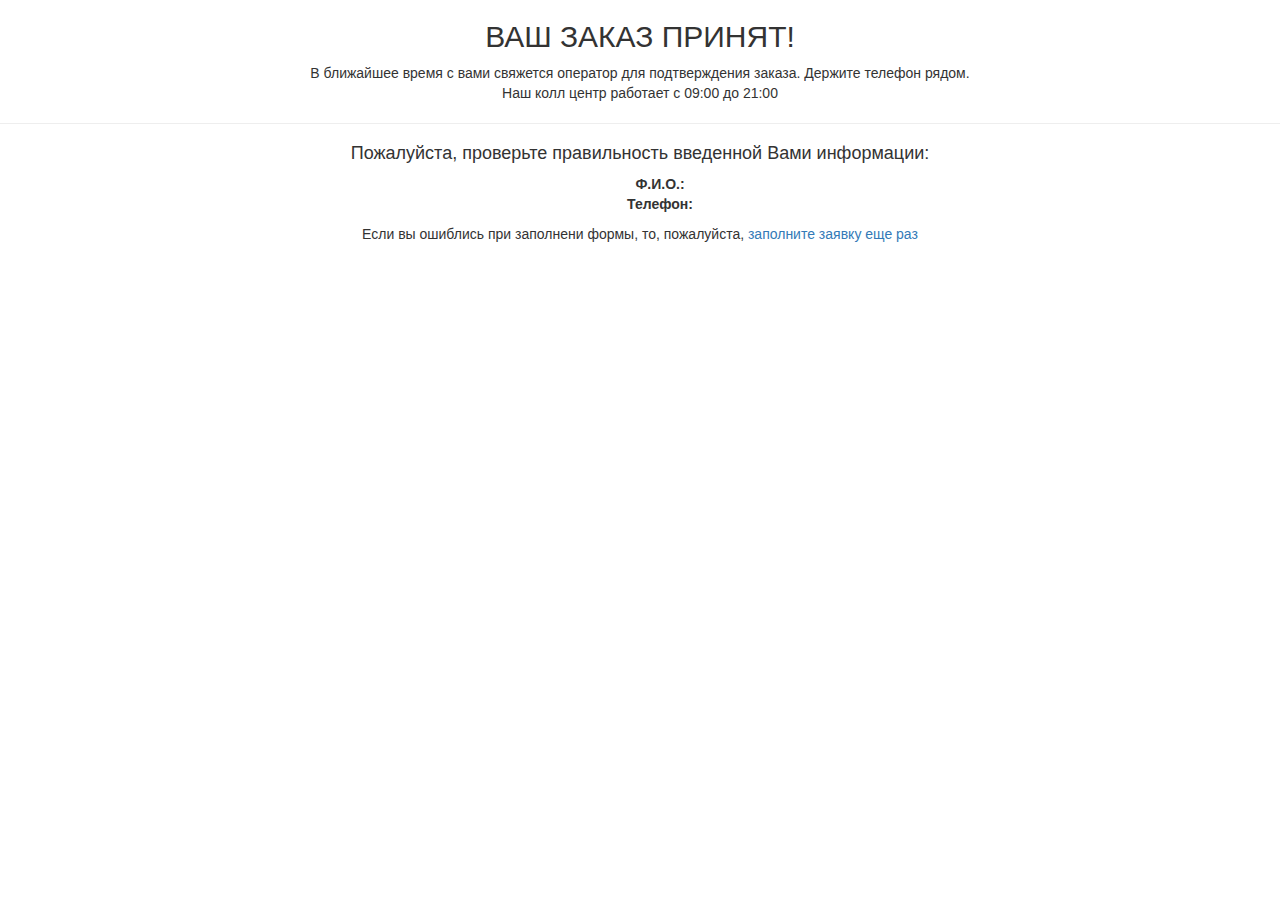
<file: ty.html>
<!DOCTYPE html>
<html lang="ru">
<head>
    <meta http-equiv="Content-Type" content="text/html; charset=UTF-8">
    <meta name="viewport" content="width=device-width, user-scalable=no, initial-scale=1.0, maximum-scale=1.0, minimum-scale=1.0">
    <meta http-equiv="X-UA-Compatible" content="ie=edge">
    <link rel="stylesheet" href="https://maxcdn.bootstrapcdn.com/bootstrap/3.3.7/css/bootstrap.min.css" integrity="sha384-BVYiiSIFeK1dGmJRAkycuHAHRg32OmUcww7on3RYdg4Va+PmSTsz/K68vbdEjh4u" crossorigin="anonymous">
    <title>Спасибо!</title>
    
    <script>
!function (w, d, t) {
  w.TiktokAnalyticsObject=t;var ttq=w[t]=w[t]||[];ttq.methods=["page","track","identify","instances","debug","on","off","once","ready","alias","group","enableCookie","disableCookie"],ttq.setAndDefer=function(t,e){t[e]=function(){t.push([e].concat(Array.prototype.slice.call(arguments,0)))}};for(var i=0;i<ttq.methods.length;i++)ttq.setAndDefer(ttq,ttq.methods[i]);ttq.instance=function(t){for(var e=ttq._i[t]||[],n=0;n<ttq.methods.length;n++)ttq.setAndDefer(e,ttq.methods[n]);return e},ttq.load=function(e,n){var i="https://analytics.tiktok.com/i18n/pixel/events.js";ttq._i=ttq._i||{},ttq._i[e]=[],ttq._i[e]._u=i,ttq._t=ttq._t||{},ttq._t[e]=+new Date,ttq._o=ttq._o||{},ttq._o[e]=n||{};var o=document.createElement("script");o.type="text/javascript",o.async=!0,o.src=i+"?sdkid="+e+"&lib="+t;var a=document.getElementsByTagName("script")[0];a.parentNode.insertBefore(o,a)};

  ttq.load('CGR828BC77U8PS6DRR00');
  ttq.page();
}(window, document, 'ttq');
</script>

    
</head>
<body>
<div class="="form-cont">
    <div class="form-cont">
        <div class="block_success">
            <center><h2 style="text-transform: uppercase;">Ваш заказ принят!</h2>
            <p>
                В ближайшее время с вами свяжется оператор для подтверждения заказа. Держите телефон рядом.<br>
                Наш колл центр работает с 09:00 до 21:00
            </p>
            <hr>
            <h4>Пожалуйста, проверьте правильность введенной Вами информации:</h4>
            <ul style="list-style-type: none;">
                <li><strong>Ф.И.O.:  </strong></li>
                <li><strong>Телефон: </strong></li>
            </ul>
            <p>Если вы ошиблись при заполнени формы, то, пожалуйста, <a href="index.html">заполните заявку еще раз</a></p>
            
            <meta charset="utf-8">
  <title>Кнопка</title>
  <style>
   .btn {
    display: inline-block; /* Строчно-блочный элемент */
    background: #ede1e1; /* Серый цвет фона */
    color: #050000; /* Белый цвет текста */
    padding: 1rem 1.5rem; /* Поля вокруг текста */
    text-decoration: none; /* Убираем подчёркивание */
    border-radius: 3px; /* Скругляем уголки */
   }
  </style>
 </head>
 <body> 
  
 </body>
</html>
    <title>Спасибо!</title></center>
    </div>
    </div>
</div>
</body>
</html>
</file>
<file: css/pol.css>
body {
    background: linear-gradient(90deg, rgb(226, 226, 231) 0%, rgb(153, 153, 158) 35%, rgb(238, 252, 255) 100%);
    font-size: 17px;
    font-family: Arial, "Helvetica Neue", Helvetica, sans-serif;
}

.wrapper {
    margin: 25px auto;
    padding: 25px;
    max-width: 860px;
    background-color: white;
}
.title {
    margin-top: 25px;
    margin-bottom: 25px;
    text-align: center;
    font-size: 2em;
    color: rgb(2, 45, 80);
    font-weight: 700;
}

.item {
    margin-bottom: 25px;

}
.item__title {
    margin-bottom: 15px;
    font-size: 1.5em;
    color: rgb(19, 1, 36);
    text-align: center;
    font-weight: 700;
}
.item__text {
    color: rgb(19, 19, 19);
}
.footer {
    text-align: center;
    font-weight: 800;
}
</file>
<file: css/public.css>
body {
    background: linear-gradient(90deg, rgb(226, 226, 231) 0%, rgb(153, 153, 158) 35%, rgb(238, 252, 255) 100%);
    font-size: 17px;
    font-family: Arial, "Helvetica Neue", Helvetica, sans-serif;
}

.wrapper {
    margin: 25px auto;
    padding: 25px;
    max-width: 860px;
    background-color: white;
}
.title {
    margin-top: 25px;
    margin-bottom: 25px;
    text-align: center;
    font-size: 2em;
    color: rgb(2, 45, 80);
    font-weight: 700;
}
.description {
    margin-bottom: 25px;
}
.subtitle {
    margin-top: 5px;
    display: block;
    font-size: 0.8em;
    color: rgb(67, 123, 170);
    text-align: center;
}

.item {
    margin-bottom: 25px;

}
.item__title {
    margin-bottom: 15px;
    font-size: 1.5em;
    color: rgb(19, 1, 36);
    text-align: center;
    font-weight: 700;
}
.item__text {
    color: rgb(19, 19, 19);
}
.footer {
    text-align: center;
    font-weight: 800;
}
</file>
<file: css/return.css>
body {
    background: linear-gradient(90deg, rgb(226, 226, 231) 0%, rgb(153, 153, 158) 35%, rgb(238, 252, 255) 100%);
    font-size: 17px;
    font-family: Arial, "Helvetica Neue", Helvetica, sans-serif;
}

.wrapper {
    margin: 25px auto;
    padding: 25px;
    max-width: 860px;
    background-color: white;
}
.title {
    margin-top: 25px;
    margin-bottom: 25px;
    text-align: center;
    font-size: 2em;
    color: rgb(2, 45, 80);
    font-weight: 700;
}
.description {
    margin-bottom: 25px;
}
.item {
    margin-bottom: 25px;

}
.item__title {
    margin-bottom: 15px;
    font-size: 1.5em;
    color: rgb(19, 1, 36);
    text-align: center;
    font-weight: 700;
}
.item__text {
    color: rgb(19, 19, 19);
}
.footer {
    font-weight: 600;
}
</file>
